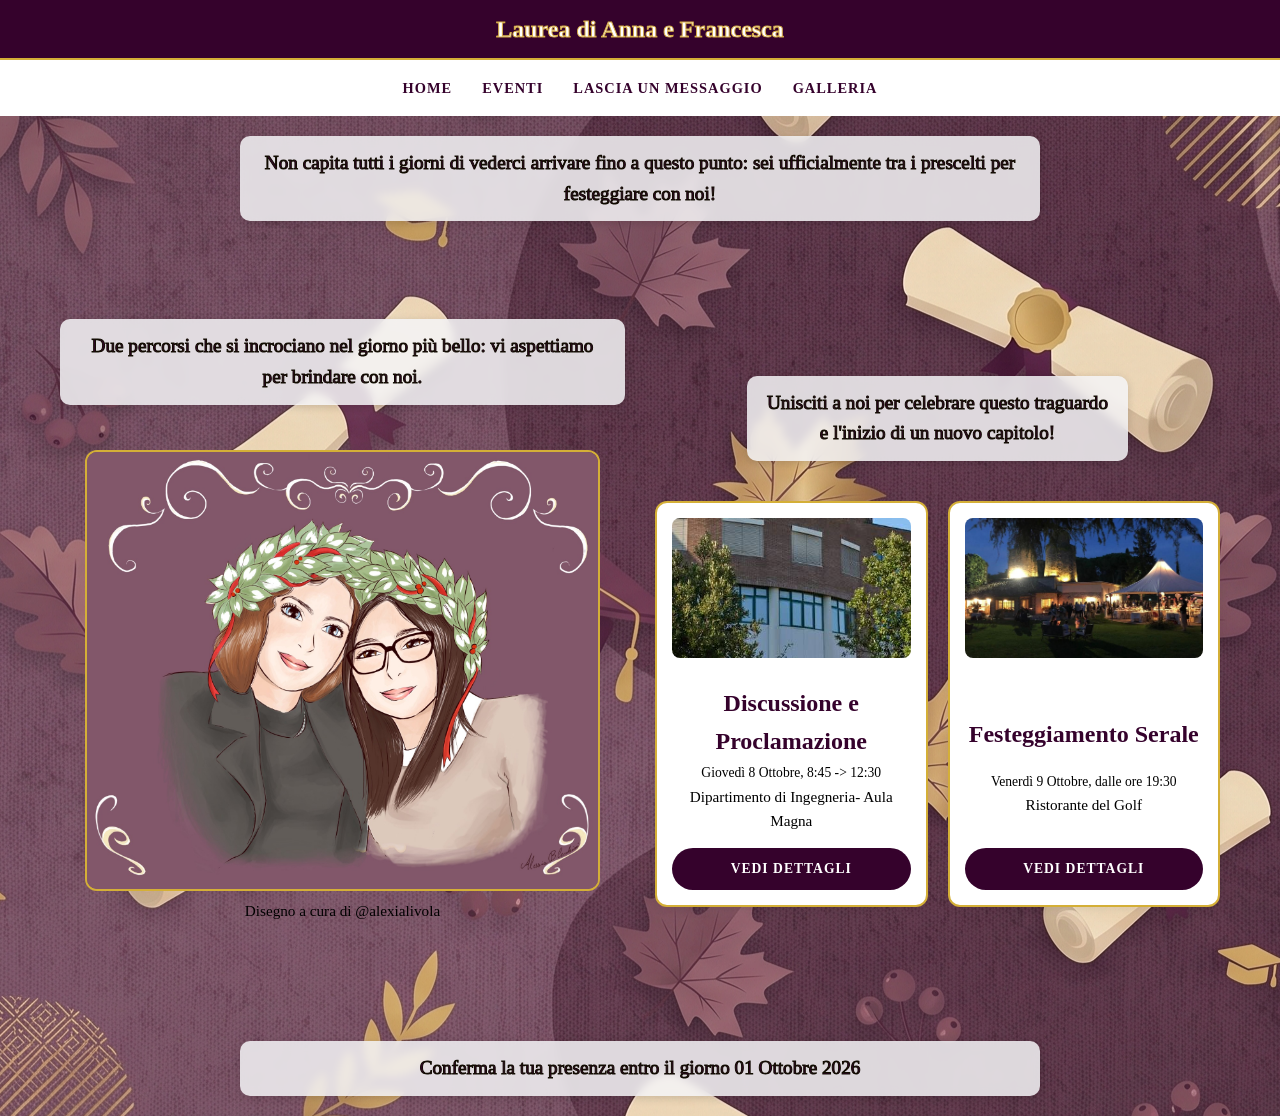
<file: index.html>
<!doctype html>
<html lang="it">
  <head>
    <meta charset="UTF-8" />
    <meta name="viewport" content="width=device-width, initial-scale=1.0" />
    <title>Ti invito alla mia laurea!</title>
    <link rel="stylesheet" href="/css/style.css" />
  </head>

  <body>
    <h1 class="upper-title">Laurea di Anna e Francesca</h1>

    <nav>
      <ul>
        <li><a href="/index.html">Home</a></li>
        <li>
          <a href="/html/dettagli_festeggiamenti.html">Eventi</a>
        </li>
        <li>
          <a href="/html/sezione_messaggi.html">Lascia un messaggio</a>
        </li>
        <li>
          <a href="/html/galleria.html">Galleria</a>
        </li>
      </ul>
    </nav>

    <p>
      Non capita tutti i giorni di vederci arrivare fino a questo punto: sei
      ufficialmente tra i prescelti per festeggiare con noi!
    </p>

    <main class="main-container">
      <!-- colonna sinistra -->
      <section class="col-left">
        <p>
          Due percorsi che si incrociano nel giorno più bello: vi aspettiamo per
          brindare con noi.
        </p>
        <figure class="photo-card">
          <img
            src="/images/illustrazione_insieme.jpg"
            alt=""
            width="300"
            height="200"
          />
          <figcaption>Disegno a cura di @alexialivola</figcaption>
        </figure>
      </section>

      <!-- colonna destra -->
      <section class="col-right">
        <p class="intro-right">
          Unisciti a noi per celebrare questo traguardo<br />e l'inizio di un
          nuovo capitolo!
        </p>

        <div class="cards-wrapper">
          <!-- proclamazione -->
          <figure class="event-card">
            <img src="/images/dipartimento_ingegneria.jpeg" /><br />
            <h2>Discussione e Proclamazione</h2>
            <figcaption>
              <time datetime="2026-10-08T00:00:00"
                >Giovedì 8 Ottobre, 8:45 -> 12:30</time
              ><br />
              Dipartimento di Ingegneria- Aula Magna
            </figcaption>
            <a href="/html/dettagli_festeggiamenti.html">VEDI DETTAGLI</a>
          </figure>

          <!-- festeggiamento -->
          <figure class="event-card">
            <img src="/images/location_serale.jpg" /><br />
            <h2>Festeggiamento Serale</h2>
            <figcaption>
              <time datetime="2026-10-08T00:00:00"
                >Venerdì 9 Ottobre, dalle ore 19:30</time
              ><br />
              Ristorante del Golf
            </figcaption>
            <a href="/html/dettagli_festeggiamenti.html">VEDI DETTAGLI</a>
          </figure>
        </div>
      </section>
    </main>

    <footer>
      <p>Conferma la tua presenza entro il giorno 01 Ottobre 2026</p>
    </footer>
  </body>
</html>
</file>
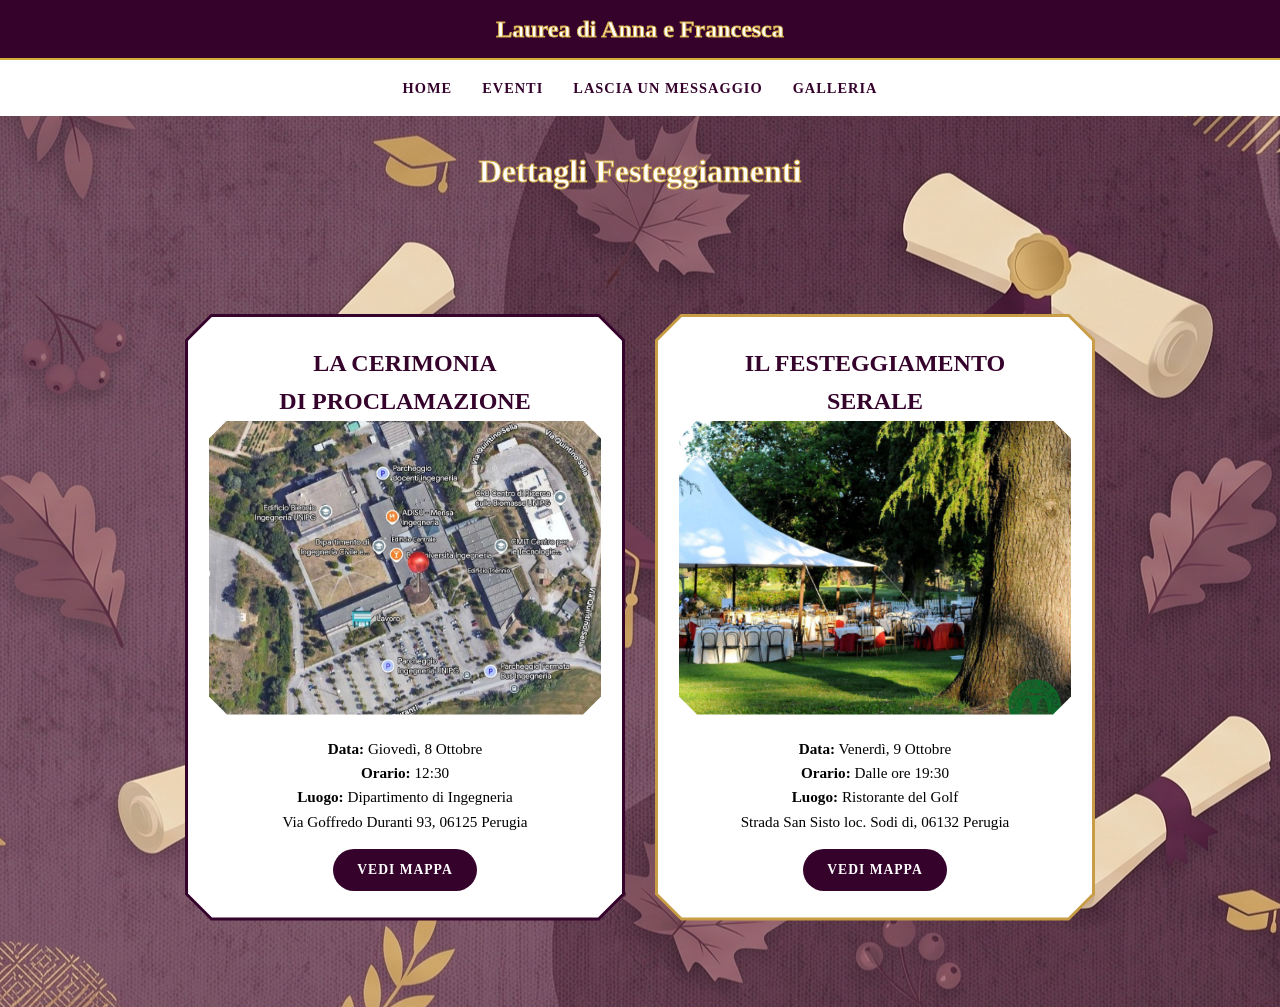
<file: html/dettagli_festeggiamenti.html>
<!doctype html>
<html lang="it">
  <head>
    <meta charset="UTF-8" />
    <meta name="viewport" content="width=device-width, initial-scale=1.0" />
    <title>Dettagli Festeggiamenti</title>
    <link rel="stylesheet" href="/css/style.css" />
  </head>

  <body>
    <h1 class="upper-title">Laurea di Anna e Francesca</h1>
    <nav>
      <ul>
        <li><a href="/index.html">Home</a></li>
        <li>
          <a href="/html/dettagli_festeggiamenti.html">Eventi</a>
        </li>
        <li>
          <a href="/html/sezione_messaggi.html">Lascia un messaggio</a>
        </li>
        <li>
          <a href="/html/galleria.html">Galleria</a>
        </li>
      </ul>
    </nav>

    <h1 class="center-title">Dettagli Festeggiamenti</h1>

    <div class="main-container">
      <figure class="card-dettagli-festeggiamenti card-proclamazione">
        <h2>LA CERIMONIA<br />DI PROCLAMAZIONE</h2>
        <div class="card-img-wrap">
          <img src="/images/locazione_ingegneria.JPG" /><br />
        </div>

        <figcaption>
          <time datetime="2026-10-08T00:00:00">
            <strong>Data:</strong> Giovedì, 8 Ottobre<br />
            <strong>Orario:</strong> 12:30</time
          >
          <br />
          <strong>Luogo:</strong> Dipartimento di Ingegneria<br />
          Via Goffredo Duranti 93, 06125 Perugia
        </figcaption>
        <a
          target="_blank"
          rel="noopener noreferrer"
          href="https://www.google.it/maps/place/Dipartimento+di+Ingegneria+UNIPG/@43.1185449,12.3556216,521m/data=!3m3!1e3!4b1!5s0x132ea0a84b6a936b:0x4bfeb58aecd3ac6f!4m6!3m5!1s0x132ea0a127f2ca03:0x6869126958af0f06!8m2!3d43.1185449!4d12.3556216!16s%2Fg%2F11h3ps68kp?entry=ttu&g_ep=EgoyMDI2MDkwNi4wIKXMDSoASAFQAw%3D%3D"
          >VEDI MAPPA</a
        >
      </figure>

      <figure class="card-dettagli-festeggiamenti card-serale">
        <h2>IL FESTEGGIAMENTO<br />SERALE</h2>
        <div class="card-img-wrap">
          <img src="/images/golf_club.png" /><br />
        </div>

        <figcaption>
          <time datetime="2026-10-08T00:00:00">
            <strong>Data:</strong> Venerdì, 9 Ottobre<br />
            <strong>Orario:</strong> Dalle ore 19:30</time
          >
          <br />
          <strong>Luogo:</strong> Ristorante del Golf<br />
          Strada San Sisto loc. Sodi di, 06132 Perugia
        </figcaption>
        <a
          target="_blank"
          rel="noopener noreferrer"
          href="https://www.google.it/maps/place/Ristorante+Del+Golf/@43.0868191,12.3184988,521m/data=!3m2!1e3!4b1!4m6!3m5!1s0x132ea728af6ee04b:0x792f651e499fee59!8m2!3d43.0868191!4d12.3184988!16s%2Fg%2F12mkqyk3f?entry=ttu&g_ep=EgoyMDI2MDkwNi4wIKXMDSoASAFQAw%3D%3D"
          >VEDI MAPPA</a
        >
      </figure>
    </div>
  </body>
</html>
</file>
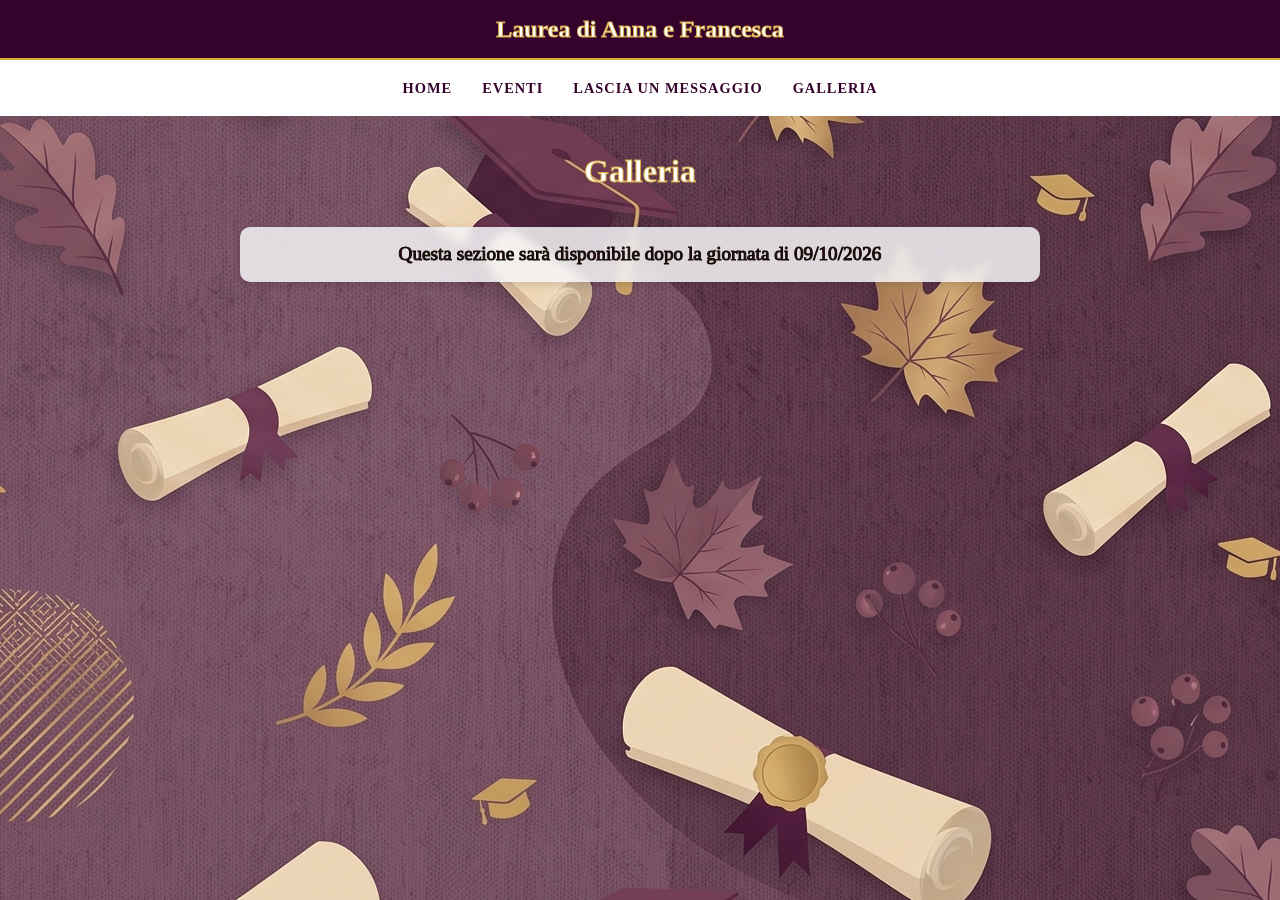
<file: html/galleria.html>
<!doctype html>
<html lang="it">
  <head>
    <meta charset="UTF-8" />
    <meta name="viewport" content="width=device-width, initial-scale=1.0" />
    <link rel="stylesheet" href="/css/style.css" />
    <title>Galleria</title>
  </head>
  <body>
    <h1 class="upper-title">Laurea di Anna e Francesca</h1>

    <nav>
      <ul>
        <li><a href="/index.html">Home</a></li>
        <li>
          <a href="/html/dettagli_festeggiamenti.html">Eventi</a>
        </li>
        <li>
          <a href="/html/sezione_messaggi.html">Lascia un messaggio</a>
        </li>
        <li>
          <a href="/html/galleria.html">Galleria</a>
        </li>
      </ul>
    </nav>

    <h1 class="center-title">Galleria</h1>
    <p>Questa sezione sarà disponibile dopo la giornata di 09/10/2026</p>
  </body>
</html>
</file>
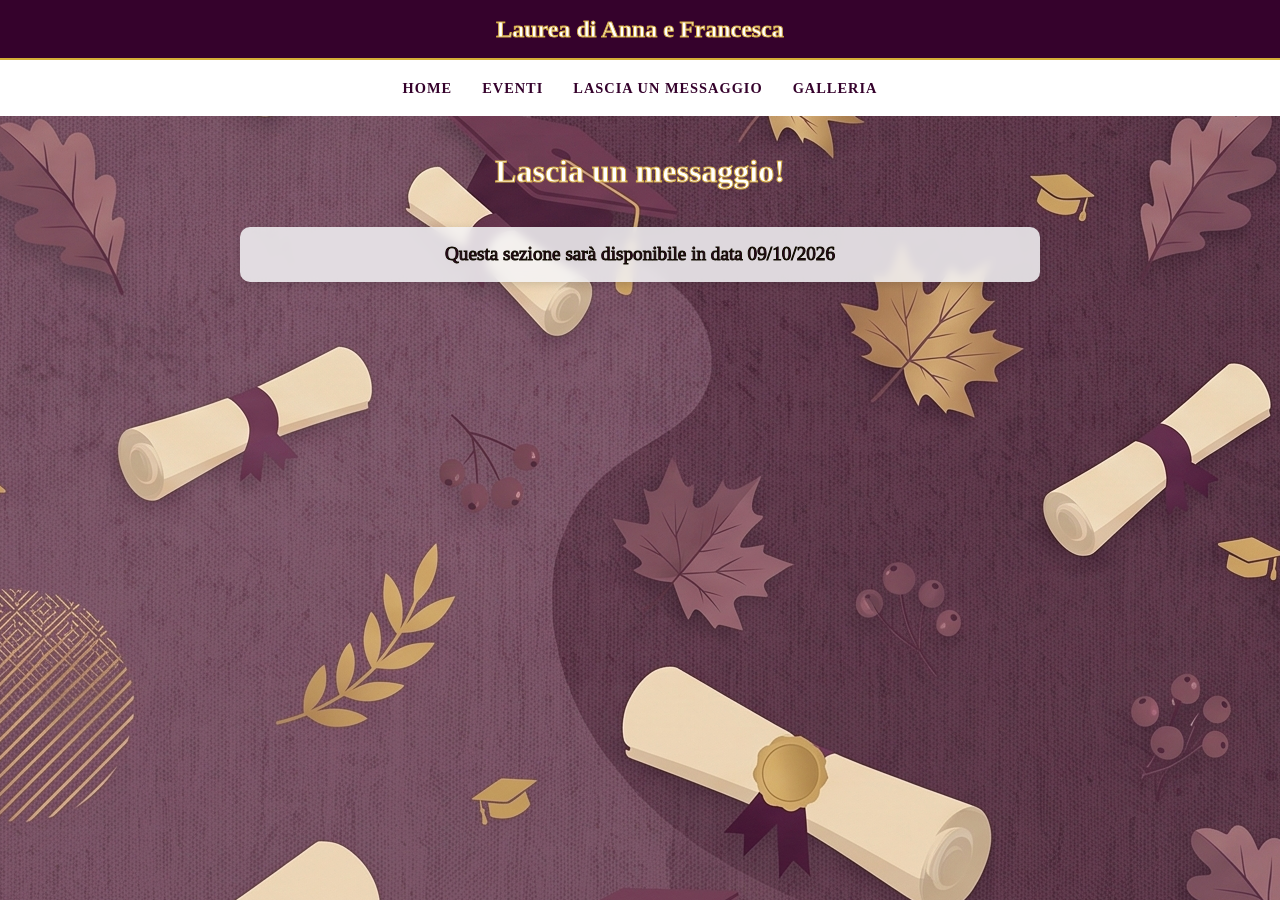
<file: html/sezione_messaggi.html>
<!doctype html>
<html lang="it">
  <head>
    <meta charset="UTF-8" />
    <meta name="viewport" content="width=device-width, initial-scale=1.0" />
    <link rel="stylesheet" href="/css/style.css" />
    <title>Lascia un messaggio!</title>
  </head>
  <body>
    <h1 class="upper-title">Laurea di Anna e Francesca</h1>

    <nav>
      <ul>
        <li><a href="/index.html">Home</a></li>
        <li>
          <a href="/html/dettagli_festeggiamenti.html">Eventi</a>
        </li>
        <li>
          <a href="/html/sezione_messaggi.html">Lascia un messaggio</a>
        </li>
        <li>
          <a href="/html/galleria.html">Galleria</a>
        </li>
      </ul>
    </nav>

    <h1 class="center-title">Lascia un messaggio!</h1>
    <p>Questa sezione sarà disponibile in data 09/10/2026</p>
  </body>
</html>
</file>
<file: css/style.css>
/* bordo esterno */
html, body {
  width: 100%;
  max-width: 100%;
  overflow-x: hidden; /* Elimina la barra bianca a destra */
  margin: 0;
  padding: 0;
  box-sizing: border-box;
}

*, *::before, *::after {
  box-sizing: inherit;
}

* {
  box-sizing: border-box;
  margin: 0;
  padding: 0;
}

/* sfondo */
body {
  font-family: 'Georgia', serif, system-ui;
  background-image: url('../images/wallpaper.jpeg');
  background-size: auto;
  background-position: center;
  color: #333333;
  line-height: 1.6;
}

/* titolo superiore pagina */
h1.upper-title{
  background-color: #35022c;
  padding: 15px 0;
  text-align: center;
  padding: 10px 20px 10px;
  font-size: 1.5rem;
  color: #ffffff;
  -webkit-text-stroke: 1px #d6ad46;
}

/* titolo al centro della pagina */
h1.center-title {
  text-align: center;
  padding: 10px 20px 10px;
  font-size: 2rem;
  color: #ffffff;
  -webkit-text-stroke: 1px #d6ad46;
  margin: 20px 0;
}

/* barra di navigazione */
nav {
  background-color: #ffffff;
  padding: 15px 0;
  border-top: 2px solid #d4af37;
}

/* lista barra di navigazione */
nav ul {
  display: flex;
  justify-content: center;
  gap: 30px;
  list-style: none;
}

/* link barra di navigazione */
nav a {
  color: #35022c;
  text-decoration: none;
  font-weight: bold;
  text-transform: uppercase;
  font-size: 0.9rem;
  letter-spacing: 1px;
}

/* quando passi sopra col mouse */
nav a:hover {
  color: #d6ad46;
}

/* paragrafo */
p {
  max-width: 800px;
  margin: 20px auto;
  font-size: 1.2rem;
  text-align: center;
  color: #35022c;
  -webkit-text-stroke: 1px #110c01;
  background-color: rgba(245, 245, 247, 0.85); /* Grigio perla chiaro all'85% di opacità */
  padding: 12px 20px;
  border-radius: 10px;
  backdrop-filter: blur(4px); /* Sfoca leggermente i dettagli dell'immagine sotto */
  box-shadow: 0 2px 8px rgba(0, 0, 0, 0.15);
}

figcaption {
  font-size: 0.95rem;
  color: #000000;
  margin-bottom: 15px;
}

/* Bottone dei Dettagli */
figure a {
  display: inline-block;
  background-color: #35022c;
  color: #ffffff;
  padding: 10px 24px;
  border-radius: 25px;
  text-decoration: none;
  font-weight: bold;
  font-size: 0.85rem;
  letter-spacing: 1px;
  transition: background-color 0.3s ease;
}

/* Bottone dei Dettagli quanto passi sopra col mouse */
figure a:hover {
  background-color: #d6ad46;
  color: #35022c;
  transform: translateY(-2px);
}

figure.photo-card {
  padding: 25px;
}

h2 {
  color: #35022c;
  text-align: center;
  /* margin-top: 20px; */
  font-size: 1.5rem;
  /* background-color: #35022c;
  padding: 10px 20px;
  border-radius: 60px; */
}

/* Contenitore principale a due colonne uguali (50% e 50%) */
.main-container {
  display: flex;
  justify-content: center; /* Centra orizzontalmente */
  align-items: center;     /* Centra verticalmente */
  gap: 30px;
  max-width: 1200px;
  min-height: calc(100vh - 120px); /* Occupa tutta l'altezza dello schermo meno navbar e padding */
  margin: 0 auto;
  padding: 20px;
}

/* Colonna Sinistra */
.col-left {
  flex: 1; /* Prende metà dello spazio */
  text-align: center;
}

.photo-card img {
  width: 100%;
  border-radius: 12px;
  height: auto;
  border: 2px solid #d4af37;
}

/* Colonna Destra (anch'essa con display flex per dividersi in 2) */
.col-right {
  flex: 1; /* Prende l'altra metà dello spazio */
  display: flex;
  gap: 20px; /* Spazio tra le due schede degli eventi */
  flex-direction: column;
}

/* due schede affiancate */
.cards-wrapper {
  display: flex;
  gap: 20px;
  width: 100%;
}

/* Schede Eventi interne alla colonna destra */
.event-card {
  flex: 1; /* Ciascuna scheda occupa il 50% della colonna destra */
  background-color: #ffffff;
  border: 2px solid #d4af37;
  border-radius: 12px;
  padding: 15px;
  text-align: center;
  box-shadow: 0 4px 10px rgba(0, 0, 0, 0.05);
  display: flex;
  flex-direction: column;
  justify-content: space-between;
}

/* immagini nelle schede evento */
.event-card img {
  width: 100%;
  height: 140px;
  object-fit: cover;
  border-radius: 8px;
  /* margin-bottom: 10px; */
}

.event-card time,
.event-card p {
  font-size: 0.85rem;
  color: #000000;
}

/* Pagina Dettagli Festeggiamenti */
/* Card Festeggiamenti (Funge da cornice/bordo colorato sagomato) */
.card-dettagli-festeggiamenti {
  width: 100%;
  max-width: 360px;
  position: relative;
  flex: 1;
  max-width: 440px;
  margin: 0;
  padding: 30px 24px;
  display: flex;
  flex-direction: column;
  align-items: center;
  text-align: center;
  box-sizing: border-box;

  /* Taglio ottagonale esterno */
  clip-path: polygon(
    26px 0%, calc(100% - 26px) 0%,
    100% 26px, 100% calc(100% - 26px),
    calc(100% - 26px) 100%, 26px 100%,
    0% calc(100% - 26px), 0% 26px
  );

  /* Ombra che segue la sagoma geometrica */
  filter: drop-shadow(0 8px 16px rgba(0, 0, 0, 0.1));
}

/* Corpo interno bianco sagomato: lascia visibili 3px di bordo tutto intorno */
.card-dettagli-festeggiamenti::before {
  content: "";
  position: absolute;
  inset: 3px; /* Spessore del bordo (3px) */
  background-color: #ffffff;
  z-index: -1;

  /* Taglio interno leggermente ridotto per seguire l'inclinazione dei 3px */
  clip-path: polygon(
    24px 0%, calc(100% - 24px) 0%,
    100% 24px, 100% calc(100% - 24px),
    calc(100% - 24px) 100%, 24px 100%,
    0% calc(100% - 24px), 0% 24px
  );
}

/* Colori di sfondo che definiscono il colore del bordo */
.card-proclamazione {
  background-color: #35022c; /* Bordo bordeaux / prugna scuro */
}

.card-serale {
  background-color: #c89d46; /* Bordo oro */
}

/* Assicura che testi, immagini e bottoni rimangano sopra lo sfondo bianco */
.card-dettagli-festeggiamenti > * {
  position: relative;
  z-index: 1;
}

/* Riquadro immagine sagomato coordinato */
.card-img-wrap {
  width: 100%;
  aspect-ratio: 4 / 3;
  height: auto;
  overflow: hidden;
  margin-bottom: 22px;
  
  clip-path: polygon(
    18px 0%, calc(100% - 18px) 0%,
    100% 18px, 100% calc(100% - 18px),
    calc(100% - 18px) 100%, 18px 100%,
    0% calc(100% - 18px), 0% 18px
  );
}

.card-img-wrap img {
  width: 100%;
  height: 100%;
  object-fit: cover;
  display: block;
}

/* Stile per mobile */
@media (max-width: 768px) {
  .main-container,
  .col-right {
    flex-direction: column; /* Torna a colonna singola sui display piccoli */
  }

  .cards-wrapper {
    display: flex !important;
    flex-direction: column !important; /* Mette una card sotto l'altra */
    align-items: center !important;
    gap: 30px !important;              /* Spazio verticale tra le due card */
    width: 100% !important;
    padding: 0 16px !important;        /* Margine di respiro dai bordi schermo */
    box-sizing: border-box !important;
  }

  /* La singola card prende la larghezza disponibile senza farsi schiacciare */
  .event-card {
    width: 100% !important;
    max-width: 380px !important;      /* Larghezza ideale centrata */
    min-width: 0 !important;          /* Permette al flex-child di restringersi correttamente */
    padding: 24px 16px !important;    /* Riduce un filo il padding interno */
  }
  .event-card h2 {
  font-size: 1.25rem;            /* Riduce la dimensione del titolo */
  line-height: 1.25;
  width: 100%;
  overflow-wrap: break-word;     /* Manda a capo se la parola è troppo lunga */
  word-break: normal;
  hyphens: auto;                 /* Sillaba automaticamente se necessario */
}

/* Sistema anche i testi interni e paragrafi */
.event-card p {
  font-size: 0.95rem;
  width: 100%;
  overflow-wrap: break-word;
}
}
</file>
